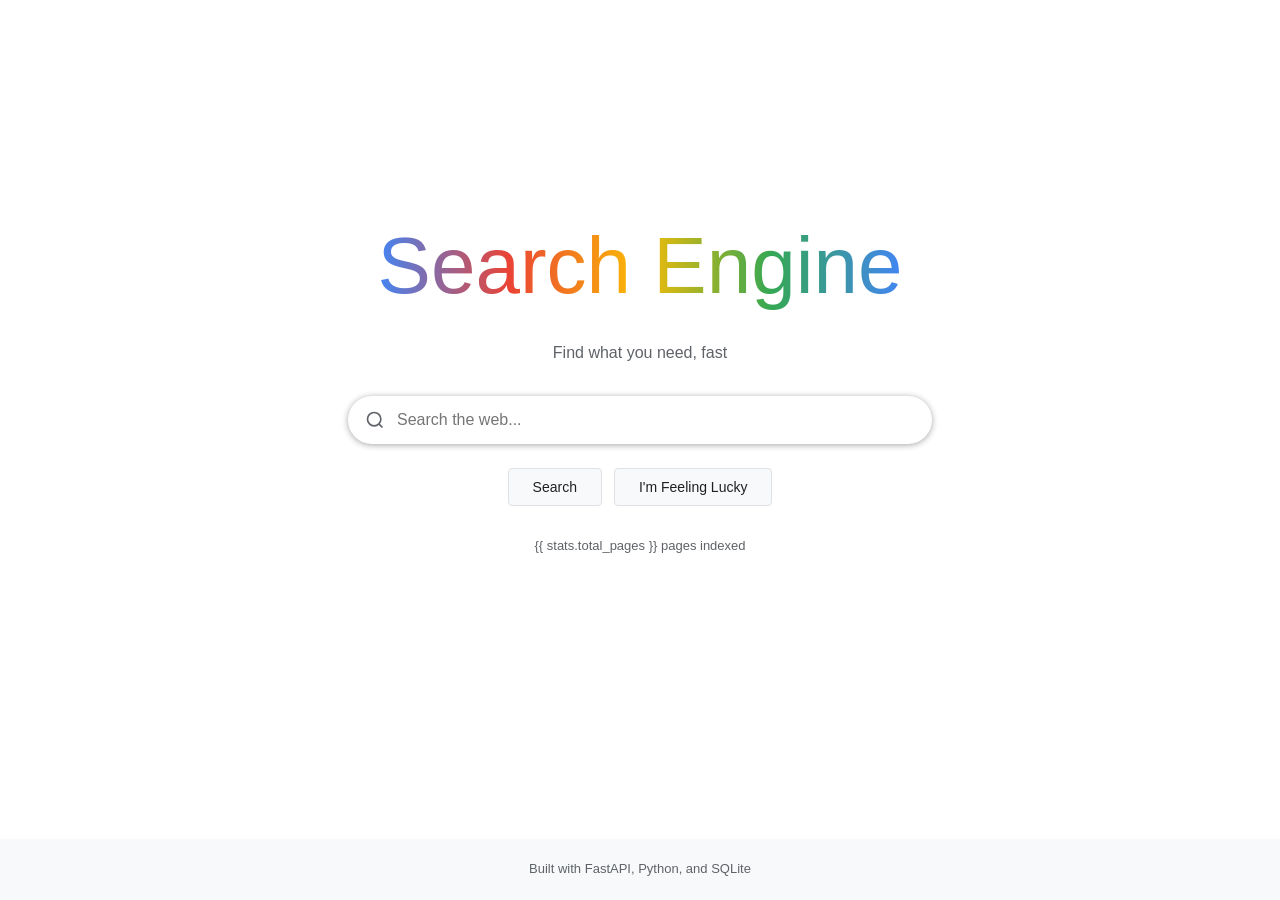
<file: templates/index.html>
<!DOCTYPE html>
<html lang="en">
<head>
    <meta charset="UTF-8">
    <meta name="viewport" content="width=device-width, initial-scale=1.0">
    <title>Search Engine</title>
    <link rel="stylesheet" href="/static/style.css">
</head>
<body>
    <div class="home-container">
        <div class="home-content">
            <div class="logo">
                <h1>Search Engine</h1>
                <p class="tagline">Find what you need, fast</p>
            </div>

            <form action="/search" method="get" class="search-form">
                <div class="search-box">
                    <svg class="search-icon" xmlns="http://www.w3.org/2000/svg" viewBox="0 0 24 24" fill="none" stroke="currentColor" stroke-width="2">
                        <circle cx="11" cy="11" r="8"></circle>
                        <path d="m21 21-4.35-4.35"></path>
                    </svg>
                    <input
                        type="text"
                        name="q"
                        id="search-input"
                        placeholder="Search the web..."
                        autocomplete="off"
                        autofocus
                    >
                </div>
                <div class="search-buttons">
                    <button type="submit" class="btn-primary">Search</button>
                    <button type="button" class="btn-secondary" onclick="feelingLucky()">I'm Feeling Lucky</button>
                </div>
            </form>

            <div class="stats">
                <p>{{ stats.total_pages }} pages indexed</p>
            </div>
        </div>

        <footer class="home-footer">
            <p>Built with FastAPI, Python, and SQLite</p>
        </footer>
    </div>

    <script src="/static/script.js"></script>
</body>
</html>
</file>
<file: static/style.css>
* {
    margin: 0;
    padding: 0;
    box-sizing: border-box;
}

:root {
    --primary-color: #4285f4;
    --primary-hover: #3367d6;
    --text-primary: #202124;
    --text-secondary: #5f6368;
    --border-color: #dfe1e5;
    --background: #ffffff;
    --hover-background: #f8f9fa;
}

body {
    font-family: -apple-system, BlinkMacSystemFont, 'Segoe UI', Roboto, Oxygen, Ubuntu, Cantarell, sans-serif;
    color: var(--text-primary);
    background-color: var(--background);
    line-height: 1.6;
}

/* Home page styles */
.home-container {
    display: flex;
    flex-direction: column;
    min-height: 100vh;
}

.home-content {
    flex: 1;
    display: flex;
    flex-direction: column;
    align-items: center;
    justify-content: center;
    padding: 20px;
    margin-top: -80px;
}

.logo h1 {
    font-size: 5rem;
    font-weight: 400;
    text-align: center;
    margin-bottom: 10px;
    background: linear-gradient(90deg, #4285f4, #ea4335, #fbbc04, #34a853, #4285f4);
    -webkit-background-clip: text;
    -webkit-text-fill-color: transparent;
    background-clip: text;
}

.tagline {
    text-align: center;
    color: var(--text-secondary);
    font-size: 1rem;
    margin-bottom: 30px;
}

.search-form {
    width: 100%;
    max-width: 584px;
}

.search-box {
    display: flex;
    align-items: center;
    width: 100%;
    height: 48px;
    padding: 0 16px;
    border: 1px solid var(--border-color);
    border-radius: 24px;
    box-shadow: 0 1px 6px rgba(32, 33, 36, 0.28);
    transition: box-shadow 0.2s;
}

.search-box:hover,
.search-box:focus-within {
    box-shadow: 0 1px 6px rgba(32, 33, 36, 0.4);
    border-color: rgba(223, 225, 229, 0);
}

.search-icon {
    width: 20px;
    height: 20px;
    color: var(--text-secondary);
    margin-right: 12px;
    flex-shrink: 0;
}

.search-box input {
    flex: 1;
    border: none;
    outline: none;
    font-size: 16px;
    color: var(--text-primary);
    background: transparent;
}

.search-buttons {
    display: flex;
    gap: 12px;
    justify-content: center;
    margin-top: 24px;
}

.btn-primary,
.btn-secondary {
    padding: 10px 24px;
    border: 1px solid transparent;
    border-radius: 4px;
    font-size: 14px;
    cursor: pointer;
    transition: all 0.2s;
}

.btn-primary {
    background-color: var(--hover-background);
    color: var(--text-primary);
    border-color: var(--border-color);
}

.btn-primary:hover {
    box-shadow: 0 1px 3px rgba(0, 0, 0, 0.1);
    border-color: var(--border-color);
}

.btn-secondary {
    background-color: var(--hover-background);
    color: var(--text-primary);
    border-color: var(--border-color);
}

.btn-secondary:hover {
    box-shadow: 0 1px 3px rgba(0, 0, 0, 0.1);
}

.stats {
    margin-top: 30px;
    color: var(--text-secondary);
    font-size: 13px;
}

.home-footer {
    padding: 20px;
    text-align: center;
    color: var(--text-secondary);
    font-size: 13px;
    background-color: var(--hover-background);
}

/* Search results page styles */
.search-header {
    border-bottom: 1px solid var(--border-color);
    padding: 12px 20px;
    background-color: var(--background);
}

.header-content {
    max-width: 1200px;
    margin: 0 auto;
    display: flex;
    align-items: center;
    gap: 24px;
}

.logo-link {
    text-decoration: none;
    color: var(--text-primary);
    flex-shrink: 0;
}

.logo-link h2 {
    font-size: 1.5rem;
    font-weight: 400;
    background: linear-gradient(90deg, #4285f4, #ea4335, #fbbc04, #34a853);
    -webkit-background-clip: text;
    -webkit-text-fill-color: transparent;
    background-clip: text;
}

.header-search-form {
    flex: 1;
    max-width: 600px;
}

.header-search-box {
    display: flex;
    align-items: center;
    width: 100%;
    height: 44px;
    padding: 0 16px;
    border: 1px solid var(--border-color);
    border-radius: 24px;
    background-color: var(--background);
    transition: box-shadow 0.2s;
}

.header-search-box:hover,
.header-search-box:focus-within {
    box-shadow: 0 1px 6px rgba(32, 33, 36, 0.28);
}

.header-search-box input {
    flex: 1;
    border: none;
    outline: none;
    font-size: 16px;
    color: var(--text-primary);
    background: transparent;
}

.search-submit {
    padding: 8px 16px;
    background-color: var(--primary-color);
    color: white;
    border: none;
    border-radius: 4px;
    font-size: 14px;
    cursor: pointer;
    margin-left: 8px;
}

.search-submit:hover {
    background-color: var(--primary-hover);
}

/* Results styles */
.results-container {
    max-width: 800px;
    margin: 0 auto;
    padding: 20px;
    min-height: calc(100vh - 120px);
}

.results-info {
    color: var(--text-secondary);
    font-size: 14px;
    margin-bottom: 20px;
}

.results-list {
    display: flex;
    flex-direction: column;
    gap: 30px;
}

.result-item {
    display: flex;
    flex-direction: column;
    gap: 4px;
}

.result-url {
    font-size: 14px;
    color: var(--text-secondary);
    display: flex;
    align-items: center;
    gap: 6px;
}

.result-title {
    font-size: 20px;
    color: #1a0dab;
    text-decoration: none;
    font-weight: 400;
    cursor: pointer;
    display: inline-block;
}

.result-title:hover {
    text-decoration: underline;
}

.result-title:visited {
    color: #681da8;
}

.result-snippet {
    font-size: 14px;
    color: var(--text-secondary);
    line-height: 1.6;
}

.result-meta {
    margin-top: 4px;
    display: flex;
    gap: 8px;
}

.score-badge {
    font-size: 12px;
    color: var(--text-secondary);
    background-color: var(--hover-background);
    padding: 2px 8px;
    border-radius: 4px;
}

.no-results {
    padding: 40px 20px;
    text-align: center;
}

.no-results h3 {
    font-size: 20px;
    margin-bottom: 12px;
    color: var(--text-primary);
}

.no-results p {
    color: var(--text-secondary);
    margin-bottom: 24px;
}

.suggestions {
    text-align: left;
    max-width: 400px;
    margin: 0 auto;
}

.suggestions h4 {
    font-size: 16px;
    margin-bottom: 12px;
}

.suggestions ul {
    list-style-position: inside;
    color: var(--text-secondary);
    font-size: 14px;
}

.suggestions li {
    margin-bottom: 8px;
}

.no-query {
    padding: 40px 20px;
    text-align: center;
    color: var(--text-secondary);
}

.results-footer {
    padding: 20px;
    text-align: center;
    color: var(--text-secondary);
    font-size: 13px;
    background-color: var(--hover-background);
    border-top: 1px solid var(--border-color);
}

/* Responsive design */
@media (max-width: 768px) {
    .logo h1 {
        font-size: 3rem;
    }

    .header-content {
        flex-direction: column;
        gap: 12px;
    }

    .header-search-form {
        width: 100%;
        max-width: 100%;
    }

    .search-buttons {
        flex-direction: column;
        width: 100%;
    }

    .btn-primary,
    .btn-secondary {
        width: 100%;
    }

    .results-container {
        padding: 12px;
    }

    .result-title {
        font-size: 18px;
    }
}
</file>
